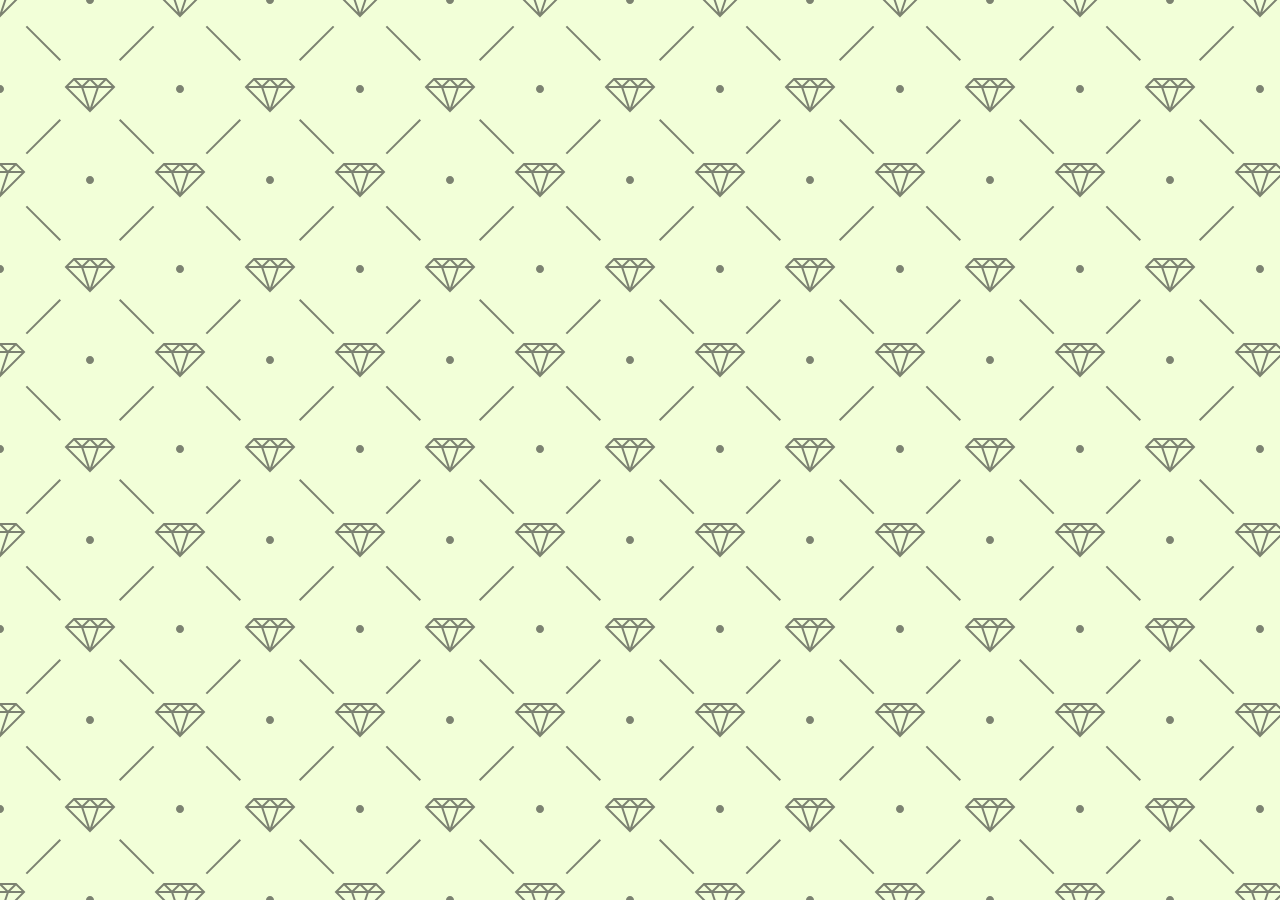
<file: index.html>
<!DOCTYPE html>
<html>
    <head>
        <style type="text/css">
            body {
                background-color: #f2ffd8;
                background-image: url("data:image/svg+xml,%3Csvg width='180' height='180' viewBox='0 0 180 180' xmlns='http://www.w3.org/2000/svg'%3E%3Cpath d='M81.28 88H68.413l19.298 19.298L81.28 88zm2.107 0h13.226L90 107.838 83.387 88zm15.334 0h12.866l-19.298 19.298L98.72 88zm-32.927-2.207L73.586 78h32.827l.5.5 7.294 7.293L115.414 87l-24.707 24.707-.707.707L64.586 87l1.207-1.207zm2.62.207L74 80.414 79.586 86H68.414zm16 0L90 80.414 95.586 86H84.414zm16 0L106 80.414 111.586 86h-11.172zm-8-6h11.173L98 85.586 92.414 80zM82 85.586L87.586 80H76.414L82 85.586zM17.414 0L.707 16.707 0 17.414V0h17.414zM4.28 0L0 12.838V0h4.28zm10.306 0L2.288 12.298 6.388 0h8.198zM180 17.414L162.586 0H180v17.414zM165.414 0l12.298 12.298L173.612 0h-8.198zM180 12.838L175.72 0H180v12.838zM0 163h16.413l.5.5 7.294 7.293L25.414 172l-8 8H0v-17zm0 10h6.613l-2.334 7H0v-7zm14.586 7l7-7H8.72l-2.333 7h8.2zM0 165.414L5.586 171H0v-5.586zM10.414 171L16 165.414 21.586 171H10.414zm-8-6h11.172L8 170.586 2.414 165zM180 163h-16.413l-7.794 7.793-1.207 1.207 8 8H180v-17zm-14.586 17l-7-7h12.865l2.333 7h-8.2zM180 173h-6.613l2.334 7H180v-7zm-21.586-2l5.586-5.586 5.586 5.586h-11.172zM180 165.414L174.414 171H180v-5.586zm-8 5.172l5.586-5.586h-11.172l5.586 5.586zM152.933 25.653l1.414 1.414-33.94 33.942-1.416-1.416 33.943-33.94zm1.414 127.28l-1.414 1.414-33.942-33.94 1.416-1.416 33.94 33.943zm-127.28 1.414l-1.414-1.414 33.94-33.942 1.416 1.416-33.943 33.94zm-1.414-127.28l1.414-1.414 33.942 33.94-1.416 1.416-33.94-33.943zM0 85c2.21 0 4 1.79 4 4s-1.79 4-4 4v-8zm180 0c-2.21 0-4 1.79-4 4s1.79 4 4 4v-8zM94 0c0 2.21-1.79 4-4 4s-4-1.79-4-4h8zm0 180c0-2.21-1.79-4-4-4s-4 1.79-4 4h8z' fill='%2318181a' fill-opacity='0.54' fill-rule='evenodd'/%3E%3C/svg%3E");
    }
        </style>
        <title>
            Prestige Worldwide
        </title>
    </head>
    <body>
    </body>
</html>
</file>
